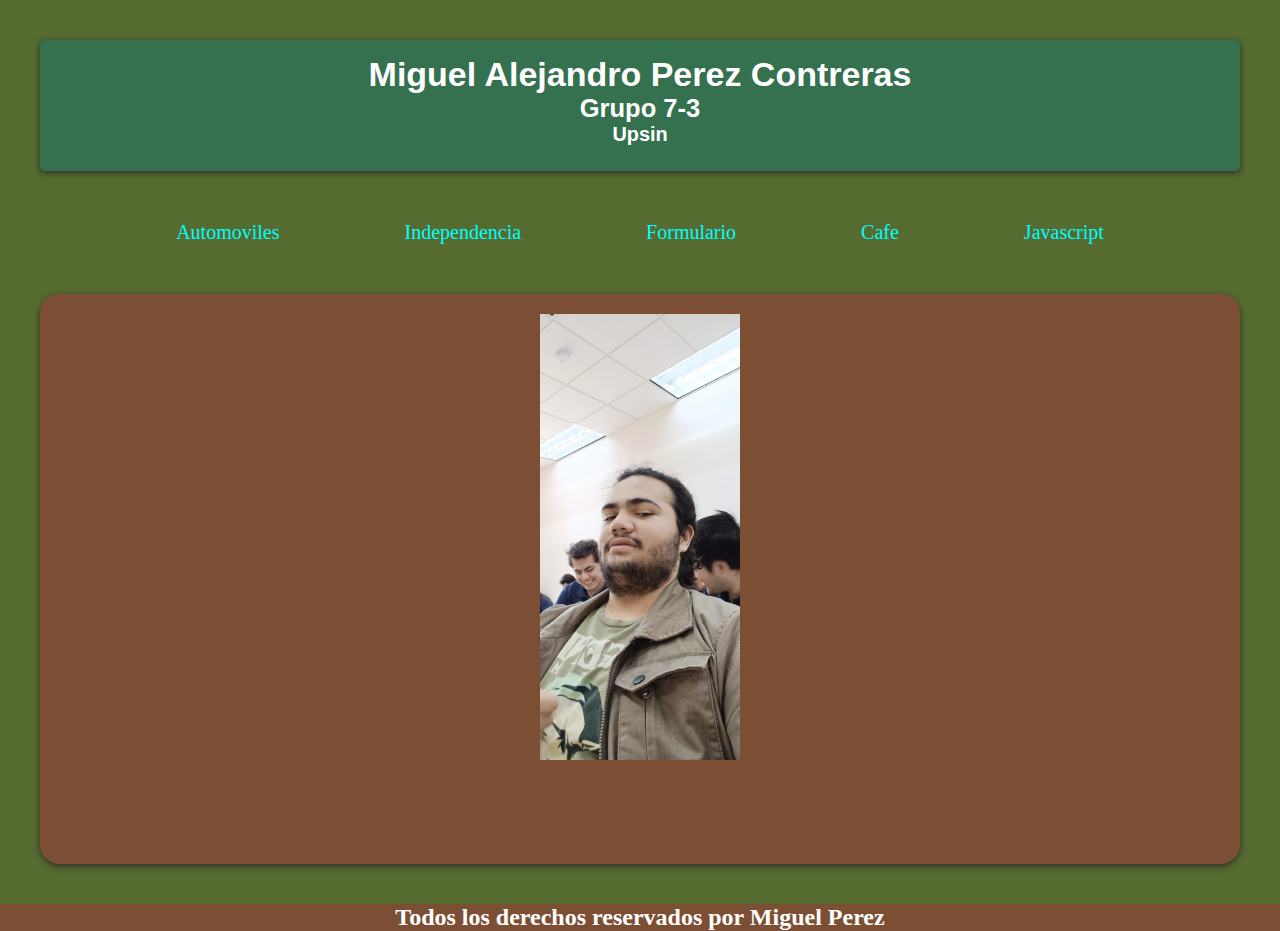
<file: index.html>
<!DOCTYPE html>
<html lang="en">
<head>
    <meta charset="UTF-8">
    <meta name="viewport" content="width=device-width, initial-scale=1.0">
    <title>Document</title>
    <link rel="stylesheet" href="./css/style.css">
</head>
<body>
    <center>

        <header id="encabezado">
            <h1>Miguel Alejandro Perez Contreras</h1>
            <h2>Grupo 7-3</h2>  
            <h3>Upsin</h3>
        </header>

        <nav>
            <ul>
                <li><a href="./html/automovil.html">Automoviles</a></li>
                <li><a href="./html/independencia.html">Independencia</a></li>
                <li><a href="./html/formulario.html">Formulario</a></li>
                <li><a href="./html/cafe.html">Cafe</a></li>
                <li><a href="./html/javascript.html">Javascript</a></li>
            </ul>
        </nav>

        <div id="contenedor">
            <section class="tarjetaAlt">
                <img src="./assets/fotomia.jpeg" alt="autor" width="200px">
            </section>
        </div>  

        <footer>
            <h2>Todos los derechos reservados por Miguel Perez</h2>
        </footer>
    </center>
</body>
</html>
</file>
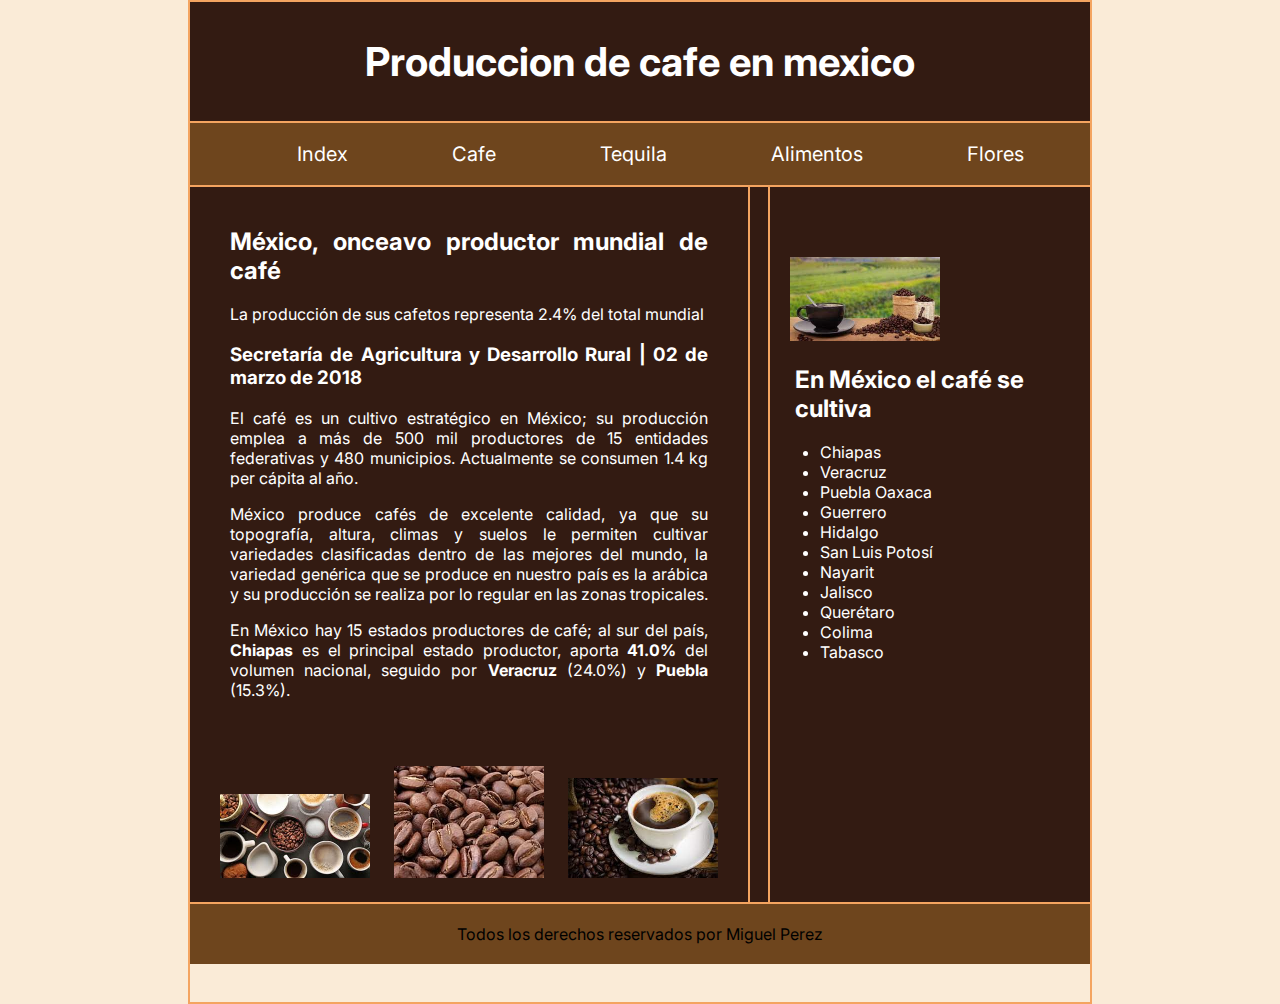
<file: html/cafe.html>
<!DOCTYPE html>
<html lang="en">
<head>
    <meta charset="UTF-8">
    <meta name="viewport" content="width=device-width, initial-scale=1.0">
    <title>Cafe</title>
    <link rel="stylesheet" href="../css/cafe.css">
    <link rel="preconnect" href="https://fonts.googleapis.com">
    <link rel="preconnect" href="https://fonts.gstatic.com" crossorigin>
    <link href="https://fonts.googleapis.com/css2?family=Inter:ital,opsz,wght@0,14..32,100..900;1,14..32,100..900&display=swap" rel="stylesheet">
</head>
<body>
    
    <header id="encabezado">
        <h1>Produccion de cafe en mexico</h1>
    </header>

    <nav id="menu">
        <ul>
            <li><a href="../index.html">Index</a></li>
            <li><a href="#Cafe">Cafe</a></li>
            <li><a href="#tequila">Tequila</a></li>
            <li><a href="#alimentos">Alimentos</a></li>
            <li><a href="#flores">Flores</a></li>
        </ul>
    </nav>

    <section id="contenedor">
        
        <a id="#cafe"></a>

        <div class="principal">

            <div class="texto">
                <h2>México, onceavo productor mundial de café</h2>
                <p>La producción de sus cafetos representa 2.4% del total mundial</p>
                <h3>Secretaría de Agricultura y Desarrollo Rural | 02 de marzo de 2018 </h3>
                <p>
                    El café es un cultivo estratégico en México; su producción emplea a más de 500
                    mil productores de 15 entidades federativas y 480 municipios. Actualmente se
                    consumen 1.4 kg per cápita al año. 
                </p>
                
                <p>
                    México produce cafés de excelente calidad, ya que su topografía, altura, climas y
                    suelos le permiten cultivar variedades clasificadas dentro de las mejores del
                    mundo, la variedad genérica que se produce en nuestro país es la arábica y su
                    producción se realiza por lo regular en las zonas tropicales.
                </p>
                
                <p>
                    En México hay 15 estados productores de café; al sur del país, <strong>Chiapas</strong> es el
                    principal estado productor, aporta <strong>41.0%</strong> del volumen nacional, seguido por
                    <strong>Veracruz</strong> (24.0%) y <strong>Puebla</strong> (15.3%).
                </p>
            </div>
            
            <div class="imagenes">
                <img src="../assets/imgCafe/cafe1.jpeg" alt="Cafe 1" class="img">
                <img src="../assets/imgCafe/cafe2.jpeg" alt="Cafe 2" class="img">
                <img src="../assets/imgCafe/cafe3.jpeg" alt="Cafe 3" class="img">
            </div>
        </div>
        
        <aside>
            
            <img src="../assets/imgCafe/cultivoCafe.jpeg" alt="Cultivo de cafe" class="img">
            
            <h2>En México el café se cultiva </h2>
            <ul>
                <li>Chiapas</li>
                <li>Veracruz</li>
                <li>Puebla Oaxaca</li> 
                <li>Guerrero</li>
                <li>Hidalgo</li>
                <li>San Luis Potosí</li> 
                <li>Nayarit</li> 
                <li>Jalisco</li>
                <li>Querétaro</li> 
                <li>Colima</li>
                <li>Tabasco</li>
            </ul>
        </aside>
    </section>
        
    <footer>Todos los derechos reservados por Miguel Perez</footer>

</body>
</html>
</file>
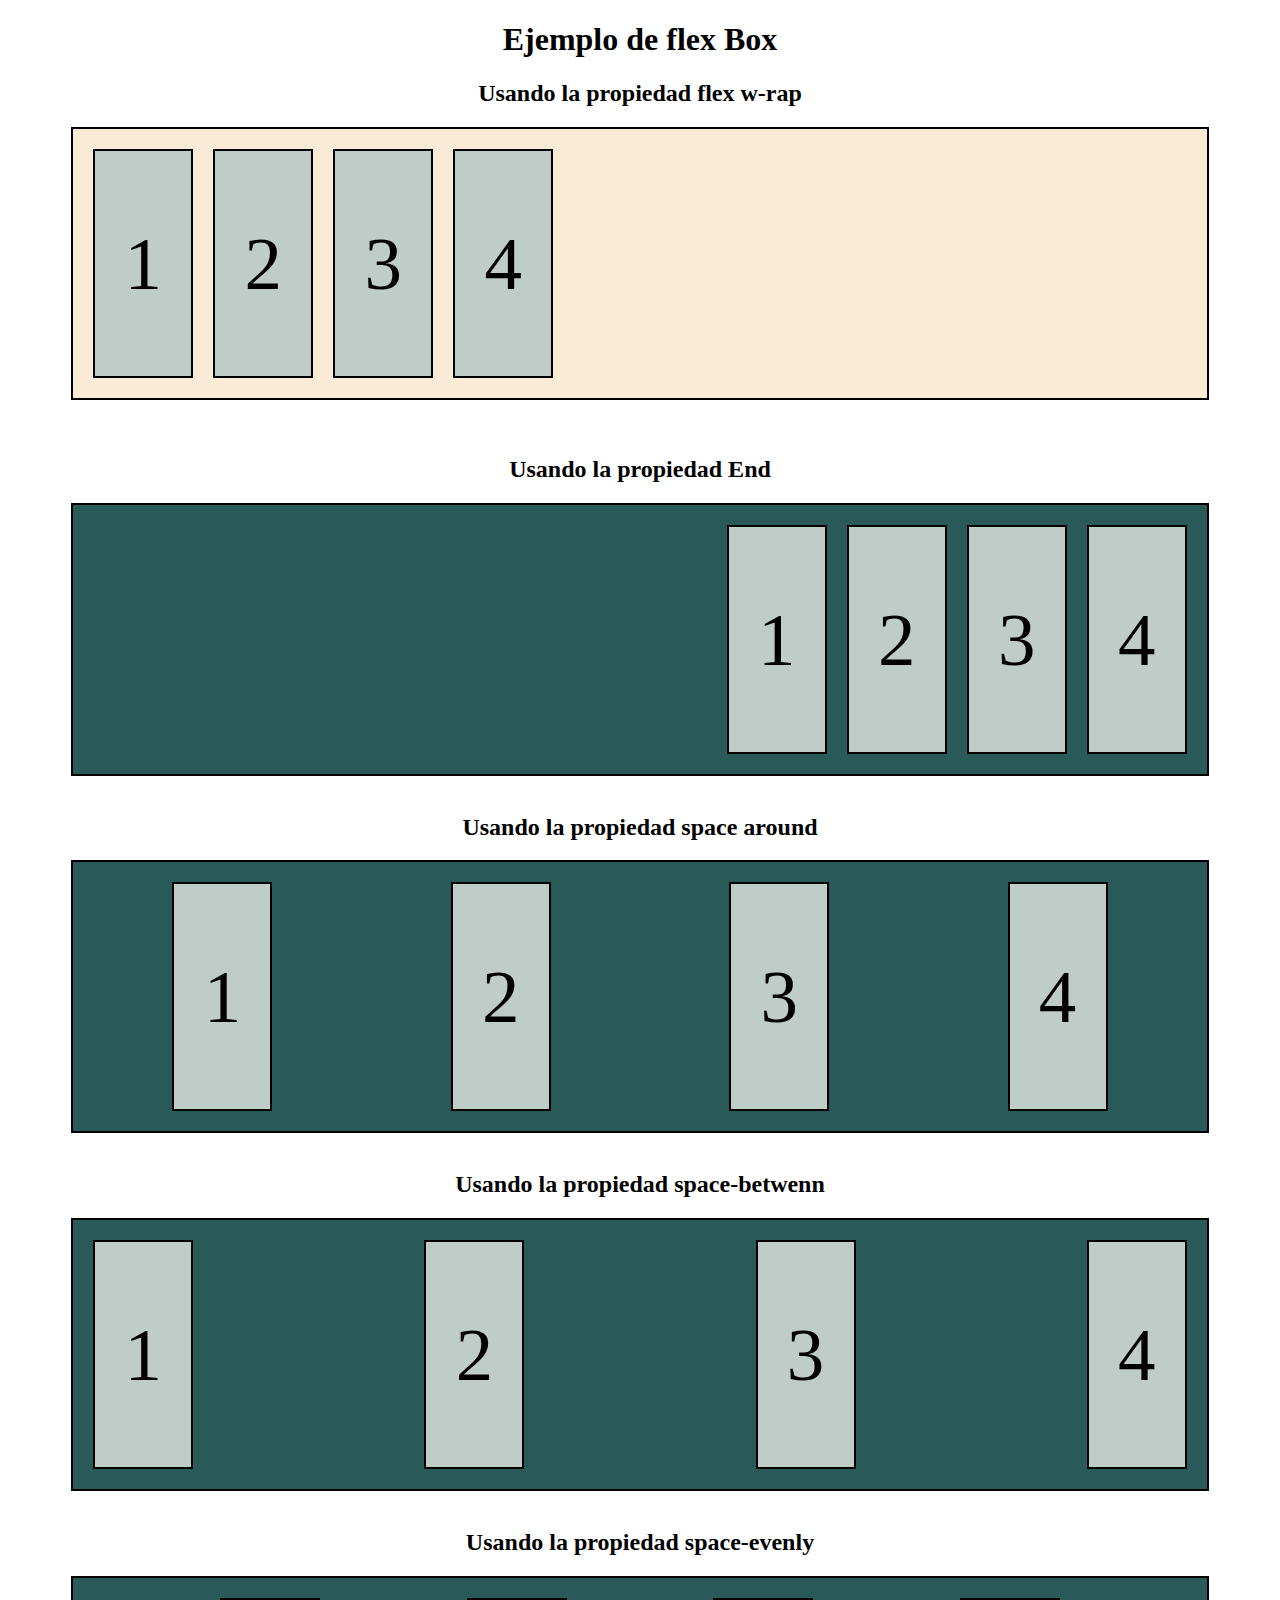
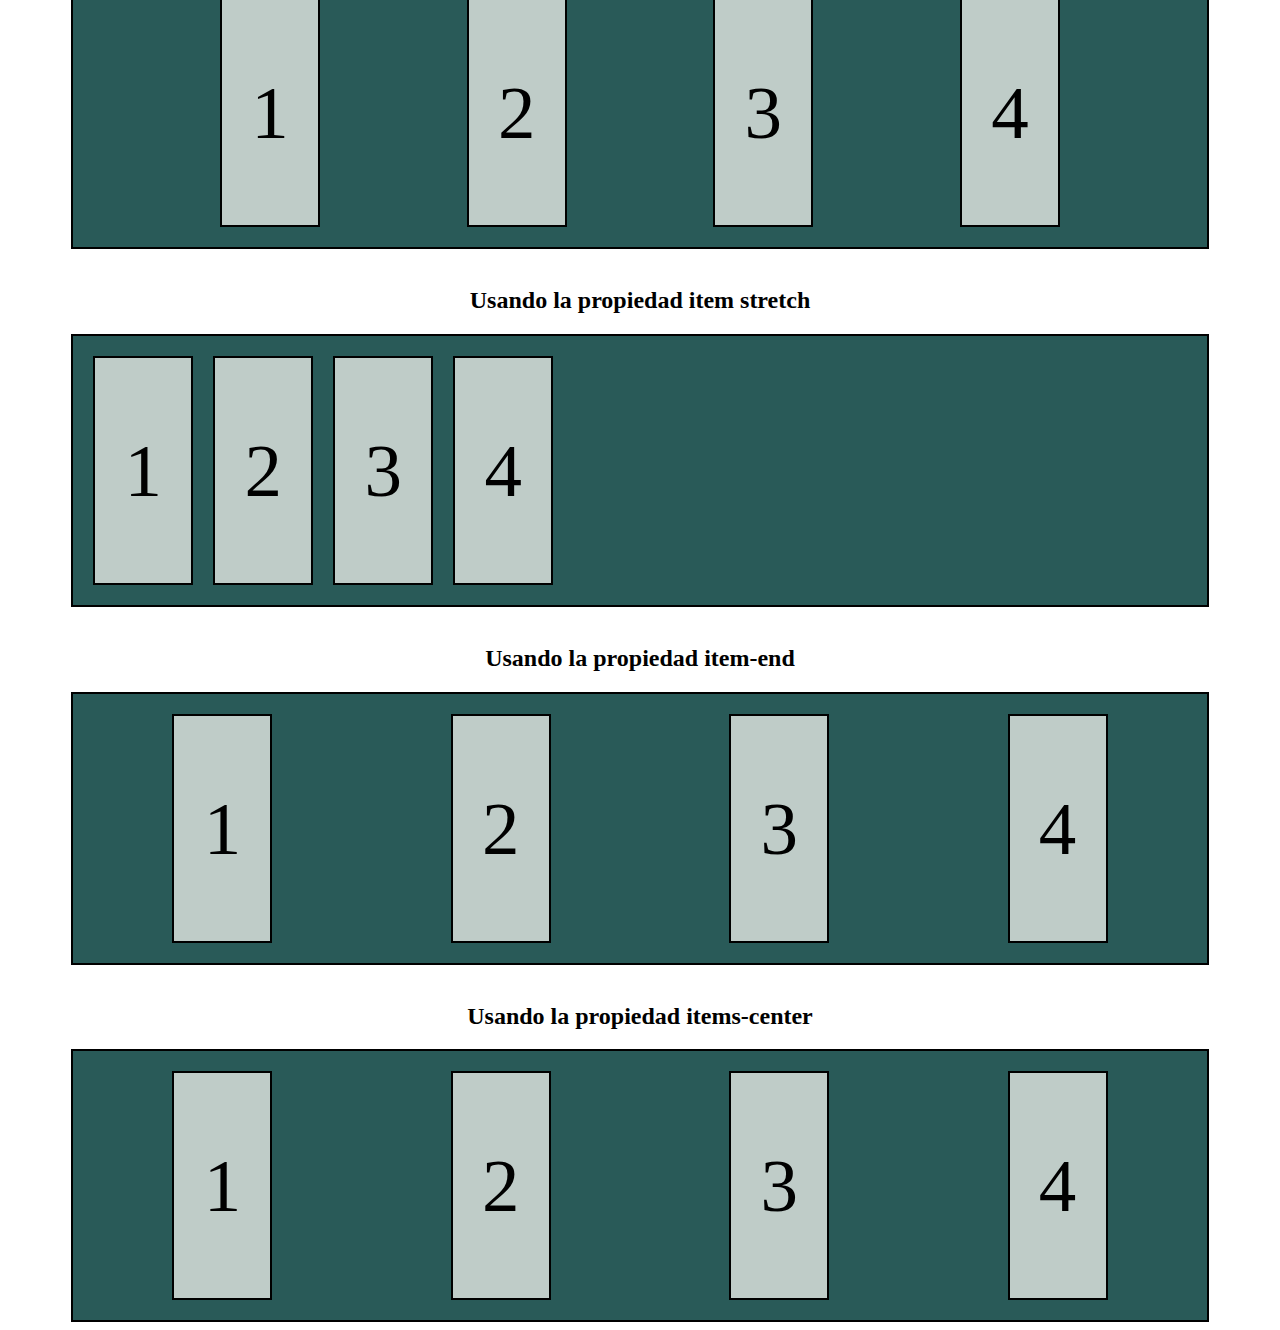
<file: html/flex.html>
<!DOCTYPE html>
<html lang="en">

<head>
    <meta charset="UTF-8">
    <meta name="viewport" content="width=device-width, initial-scale=1.0">
    <title>Document</title>
    <link rel="stylesheet" href="/css/flex.css"
</head>

<body>

    <center>
        <h1>Ejemplo de flex Box</h1>

        <h2>Usando la propiedad flex w-rap</h2>
        <section class="contenedor">
            <div class="item"><p>1</p></div>
            <div class="item"><p>2</p></div>
            <div class="item"><p>3</p></div>
            <div class="item"><p>4</p></div>
        </section>
        <br>

        <br>
        <h2>Usando la propiedad End</h2>
        <section class="contenedorEnd">
            <div class="item"><p>1</p></div>
            <div class="item"><p>2</p></div>
            <div class="item"><p>3</p></div>
            <div class="item"><p>4</p></div>
        </section>



        <br>


        <h2>Usando la propiedad space around</h2>
        <section class="contenedorSpaceA">
            <div class="item"><p>1</p></div>
            <div class="item"><p>2</p></div>
            <div class="item"><p>3</p></div>
            <div class="item"><p>4</p></div>
        </section>


    <br>

    <h2>Usando la propiedad space-betwenn</h2>
        <section class="contenedorSpaceBet">
            <div class="item"><p>1</p></div>
            <div class="item"><p>2</p></div>
            <div class="item"><p>3</p></div>
            <div class="item"><p>4</p></div>
        </section>

        <br>

        <h2>Usando la propiedad space-evenly</h2>
        <section class="contenedorSpaceEve">
            <div class="item"><p>1</p></div>
            <div class="item"><p>2</p></div>
            <div class="item"><p>3</p></div>
            <div class="item"><p>4</p></div>
        </section>

        <br>

        <h2>Usando la propiedad item stretch</h2>
        <section class="contenedorItemStretch">
            <div class="item"><p>1</p></div>
            <div class="item"><p>2</p></div>
            <div class="item"><p>3</p></div>
            <div class="item"><p>4</p></div>
        </section>


        <br>

        <h2>Usando la propiedad item-end </h2>
        <section class="contenedorItemEnd">
            <div class="item"><p>1</p></div>
            <div class="item"><p>2</p></div>
            <div class="item"><p>3</p></div>
            <div class="item"><p>4</p></div>
        </section>

        <br>

        <h2>Usando la propiedad items-center</h2>
        <section class="contenedorItemCenter">
            <div class="item"><p>1</p></div>
            <div class="item"><p>2</p></div>
            <div class="item"><p>3</p></div>
            <div class="item"><p>4</p></div>
        </section>

    </center>

</body>

</html>
</file>
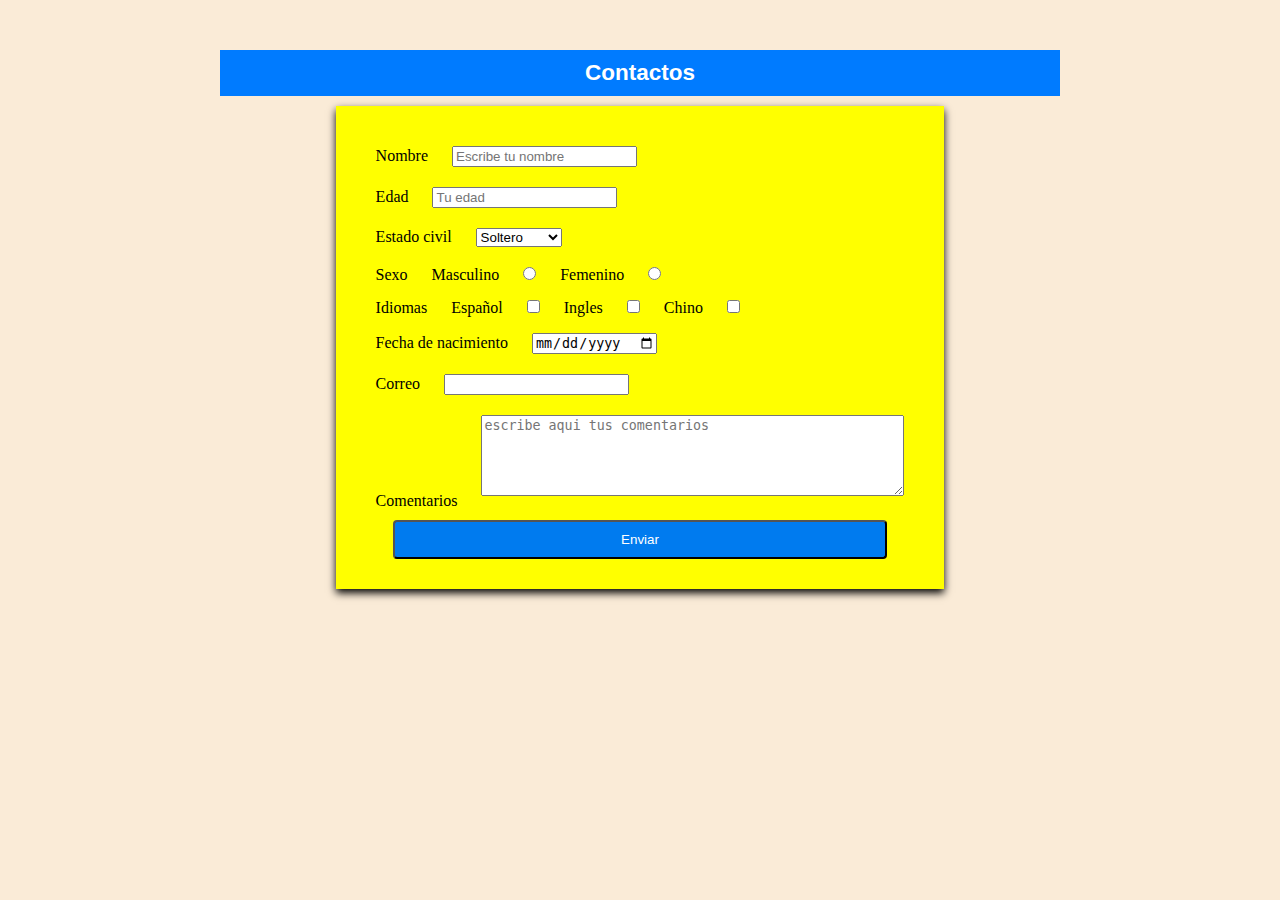
<file: html/formulario.html>
<!DOCTYPE html>
<html lang="en">
<head>
    <meta charset="UTF-8">
    <meta name="viewport" content="width=device-width, initial-scale=1.0">
    <title>Contactos</title>
    <link rel="stylesheet" href="../css/formulario.css">
</head>
<body>
    
    <header class="encabezado">
        <h2>Contactos</h2>
    </header>

    <section class="card">

        <form action="https://formsubmit.co/c8415cfd20b5f7eaf84ef7a3ecfeaabc" method="post">

            <label for="nombre">Nombre</label>
            <input type="text" name="nombre" id="nombre" placeholder="Escribe tu nombre" required>
            <br>

            <label for="edad">Edad</label>
            <input type="number" name="edad" id="edad" maxlength="3" placeholder="Tu edad" required>
            <br>

            <label for="estadoCivil">Estado civil</label>
            <select name="estadoCivil" id="estadoCivil">
                <option value="soltero">Soltero</option>
                <option value="casado">Casado</option>
                <option value="divorciado">Divorciado</option>
                <option value="unionLibre">Union libre</option>
                <option value="viudo">Viudo</option>
            </select>
            <br>

            <label for="sexo">Sexo</label>
            <label for="masculino">Masculino</label>
            <input type="radio" name="sexo" id="masculino">
            <label for="femenino">Femenino</label>
            <input type="radio" name="sexo" id="femenino">
            <br>

            <label for="idiomas">Idiomas</label>
            <label for="es">Español</label>
            <input type="checkbox" name="es" id="es">
            <label for="en">Ingles</label>
            <input type="checkbox" name="en" id="en">
            <label for="ch">Chino</label>
            <input type="checkbox" name="ch" id="ch">
            <br>

            <label for="fehcaNac">Fecha de nacimiento</label>
            <input type="date" name="fehcaNac" id="fehcaNac">
            <br>

            <label for="email">Correo</label>
            <input type="email" name="email" id="email">
            <br>

            <label for="comentarios">Comentarios</label>
            <textarea name="comentarios" id="comentarios" cols="50" rows="5" placeholder="escribe aqui tus comentarios"></textarea>
            <br>

            <button type="submit">Enviar</button>
        </form>

    </section>

</body>
</html>
</file>
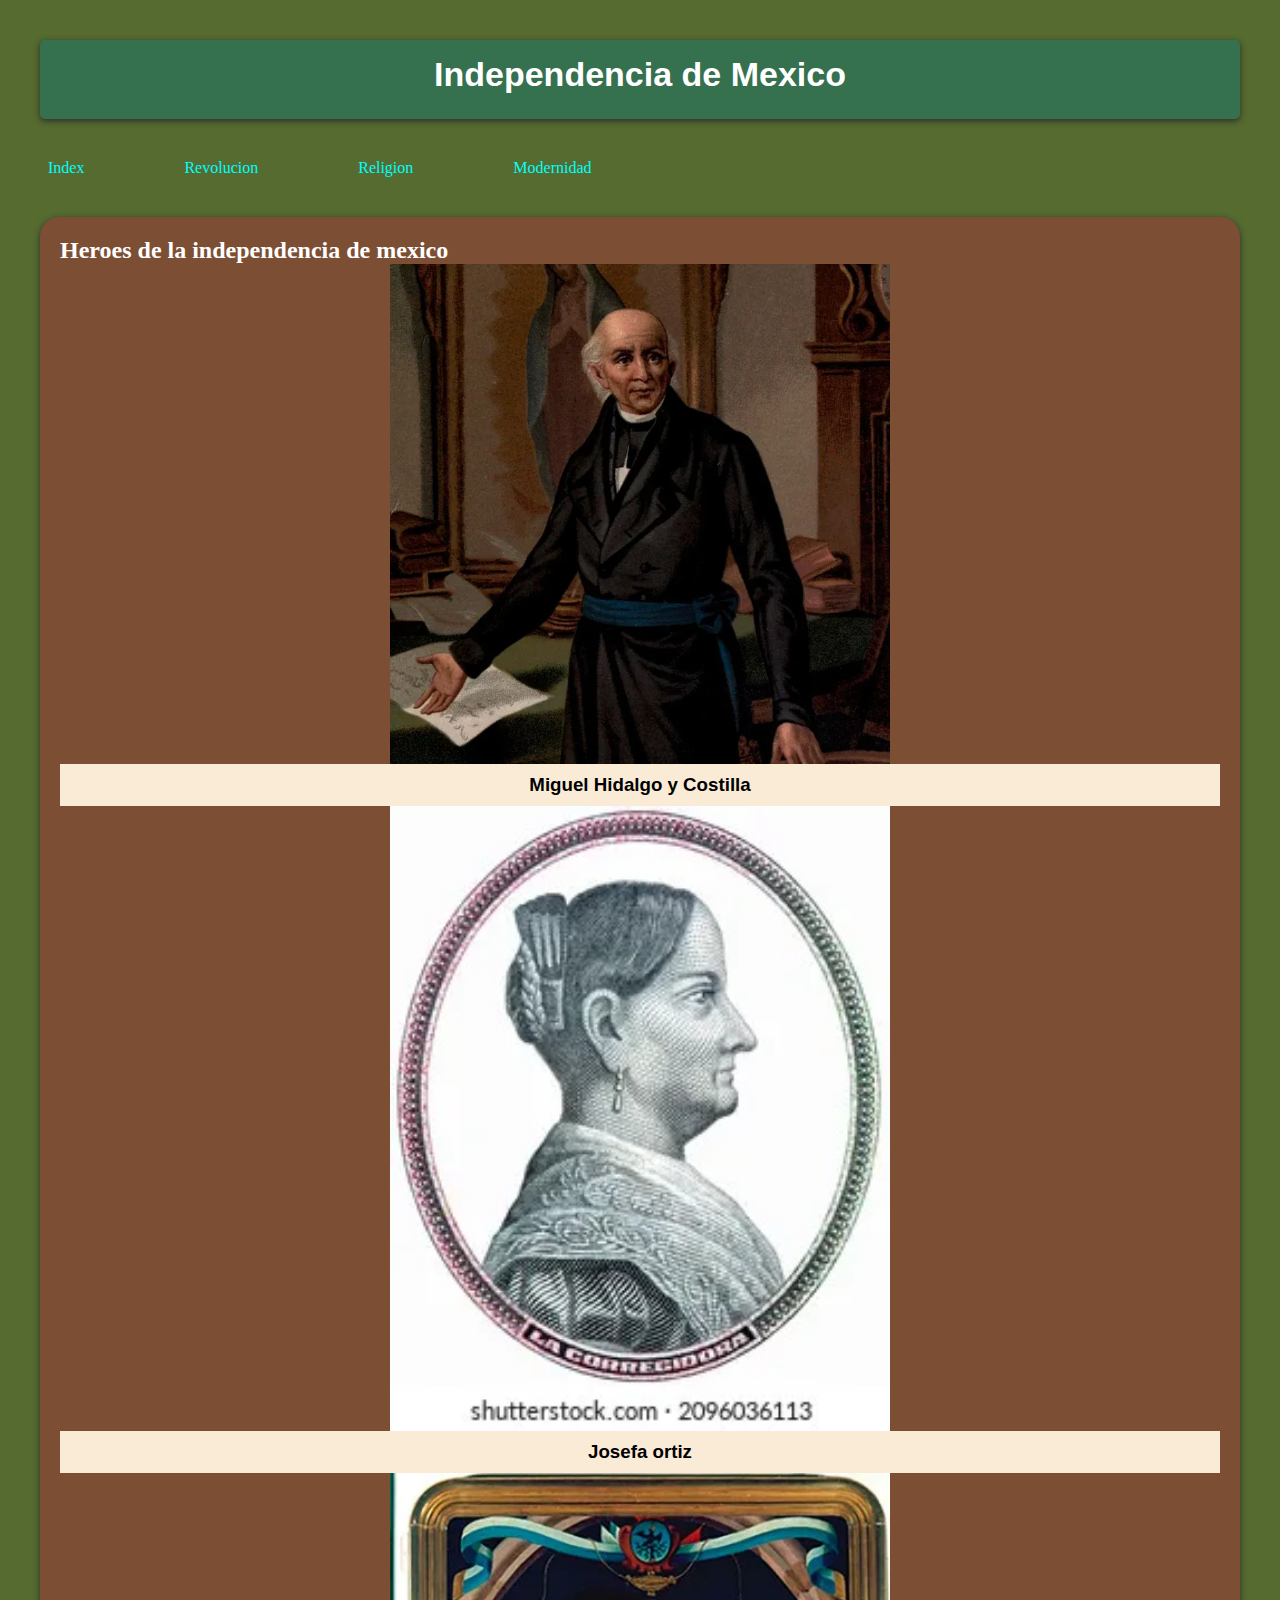
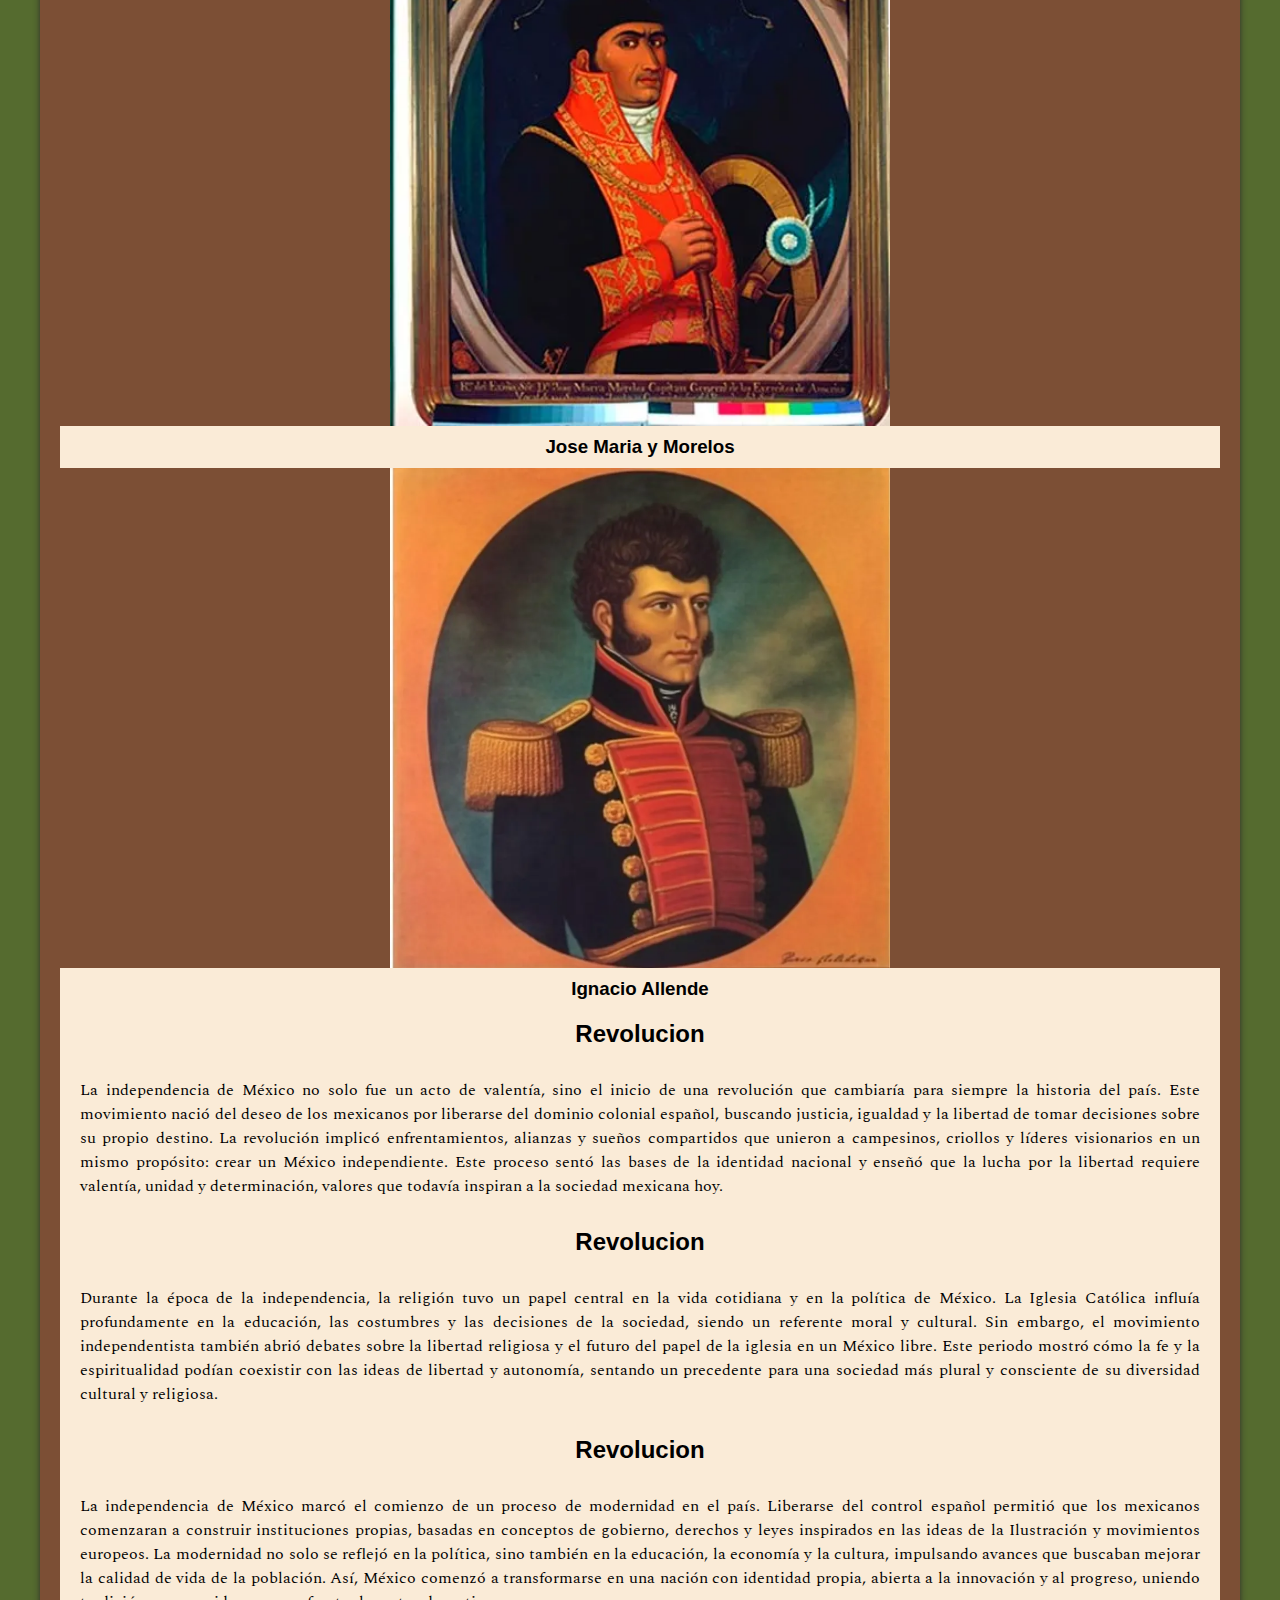
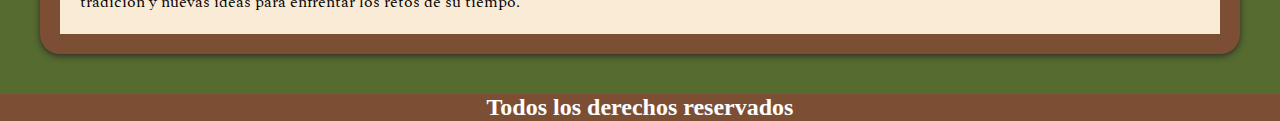
<file: html/independencia.html>
<!DOCTYPE html>
<html lang="en">
<head>
    <meta charset="UTF-8">
    <meta name="viewport" content="width=device-width, initial-scale=1.0">
    <title>Independencia de mexico</title>
    <meta name="description" content="Independencia de mexico Hidalgo, Morelos, Allende, Josefa Ortiz">
    <meta name="author" content="Miguel Perez">
    <meta name="keywords" content="Mexico, Independencia, Morelos, Allende, Hidalgo, Josefa Ortiz">
    <link rel="preconnect" href="https://fonts.googleapis.com">
    <link rel="preconnect" href="https://fonts.gstatic.com" crossorigin>
    <link href="https://fonts.googleapis.com/css2?family=Creepster&display=swap" rel="stylesheet">
    <link rel="stylesheet" href="../css/style.css" />
    <link rel="preconnect" href="https://fonts.googleapis.com">
  <link rel="preconnect" href="https://fonts.gstatic.com" crossorigin>
  <link href="https://fonts.googleapis.com/css2?family=Spectral:ital,wght@0,200;0,300;0,400;0,500;0,600;0,700;0,800;1,200;1,300;1,400;1,500;1,600;1,700;1,800&display=swap" rel="stylesheet">
</head>
<body>
    <header id="encabezado">
        <h1>Independencia de Mexico</h1>
    </header>

    <nav>
        <li><a href="../index.html">Index</a></li>
        <li><a href="#revolucion">Revolucion</a></li>
        <li><a href="#religion">Religion</a></li>
        <li><a href="#modernidad">Modernidad</a></li>
    </nav>

    <main id="contenedor">

        <section>
                <header><h2 class="subtitulo">Heroes de la independencia de mexico</h2></header>
            
            <div class="tarjetaAlt">
                <img src="../assets/imgIndependencia/miguelhidalgo.webp" alt="Miguel Hidalgo" class="img">
                <h3 class="modelo">Miguel Hidalgo y Costilla</h3>
            </div>
            
            <div class="tarjetaAlt">
                <img src="../assets/imgIndependencia/josefaOrtiz.webp" alt="Josefa Ortiz" class="img">
                <h3 class="modelo">Josefa ortiz</p>
            </div>
            
            <div class="tarjetaAlt">
                <img src="../assets/imgIndependencia/morelos.webp" alt="Morelos" class="img">
                <h3 class="modelo">Jose Maria y Morelos</p>
            </div>
            
            <div class="tarjetaAlt">
                <img src="../assets/imgIndependencia/Ignacio-Allende.webp" alt="Ignacio Allende" class="img">
                <h3 class="modelo">Ignacio Allende</p>
            </div>
        </section>

        <section class="tarjetaAlt">
            <a id="revolucion"></a>
            <h2 class="modelo">Revolucion</h2>
            <p class="descripcion">La independencia de México no solo fue un acto de valentía, sino el inicio de una revolución que cambiaría para siempre la historia del país. Este movimiento nació del deseo de los mexicanos por liberarse del dominio colonial español, buscando justicia, igualdad y la libertad de tomar decisiones sobre su propio destino. La revolución implicó enfrentamientos, alianzas y sueños compartidos que unieron a campesinos, criollos y líderes visionarios en un mismo propósito: crear un México independiente. Este proceso sentó las bases de la identidad nacional y enseñó que la lucha por la libertad requiere valentía, unidad y determinación, valores que todavía inspiran a la sociedad mexicana hoy.</p>
        </section>

        <section class="tarjetaAlt">
            <a id="religion"></a>
            <h2 class="modelo">Revolucion</h2>
            <p class="descripcion">Durante la época de la independencia, la religión tuvo un papel central en la vida cotidiana y en la política de México. La Iglesia Católica influía profundamente en la educación, las costumbres y las decisiones de la sociedad, siendo un referente moral y cultural. Sin embargo, el movimiento independentista también abrió debates sobre la libertad religiosa y el futuro del papel de la iglesia en un México libre. Este periodo mostró cómo la fe y la espiritualidad podían coexistir con las ideas de libertad y autonomía, sentando un precedente para una sociedad más plural y consciente de su diversidad cultural y religiosa.</p>
        </section>

        <section class="tarjetaAlt">
            <a id="modernidad"></a>
            <h2 class="modelo">Revolucion</h2>
            <p class="descripcion">La independencia de México marcó el comienzo de un proceso de modernidad en el país. Liberarse del control español permitió que los mexicanos comenzaran a construir instituciones propias, basadas en conceptos de gobierno, derechos y leyes inspirados en las ideas de la Ilustración y movimientos europeos. La modernidad no solo se reflejó en la política, sino también en la educación, la economía y la cultura, impulsando avances que buscaban mejorar la calidad de vida de la población. Así, México comenzó a transformarse en una nación con identidad propia, abierta a la innovación y al progreso, uniendo tradición y nuevas ideas para enfrentar los retos de su tiempo.</p>
        </section>
    </main>
        
        <footer>
            <h2>Todos los derechos reservados</h2>
        </footer>

</body>
</html>
</file>
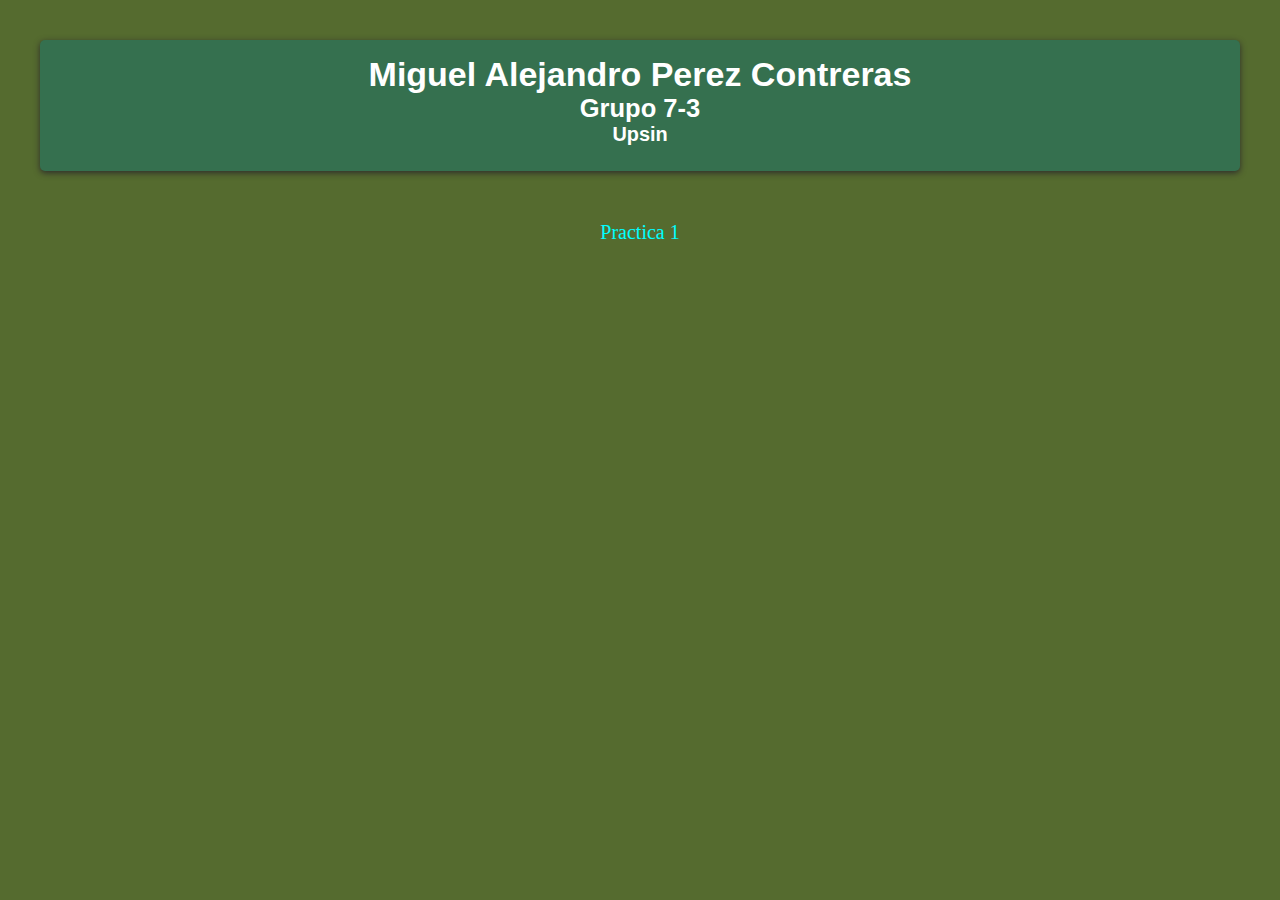
<file: html/javascript.html>
<!DOCTYPE html>
<html lang="en">
<head>
    <meta charset="UTF-8">
    <meta name="viewport" content="width=device-width, initial-scale=1.0">
    <title>Document</title>
    <link rel="stylesheet" href="../css/style.css">
</head>
<body>
    <center>

        <header id="encabezado">
            <h1>Miguel Alejandro Perez Contreras</h1>
            <h2>Grupo 7-3</h2>  
            <h3>Upsin</h3>
        </header>

        <nav>
            <ul>
                <li><a href="./practica01.html">Practica 1</a></li>
            </ul>
        </nav>
</body>
</html>
</file>
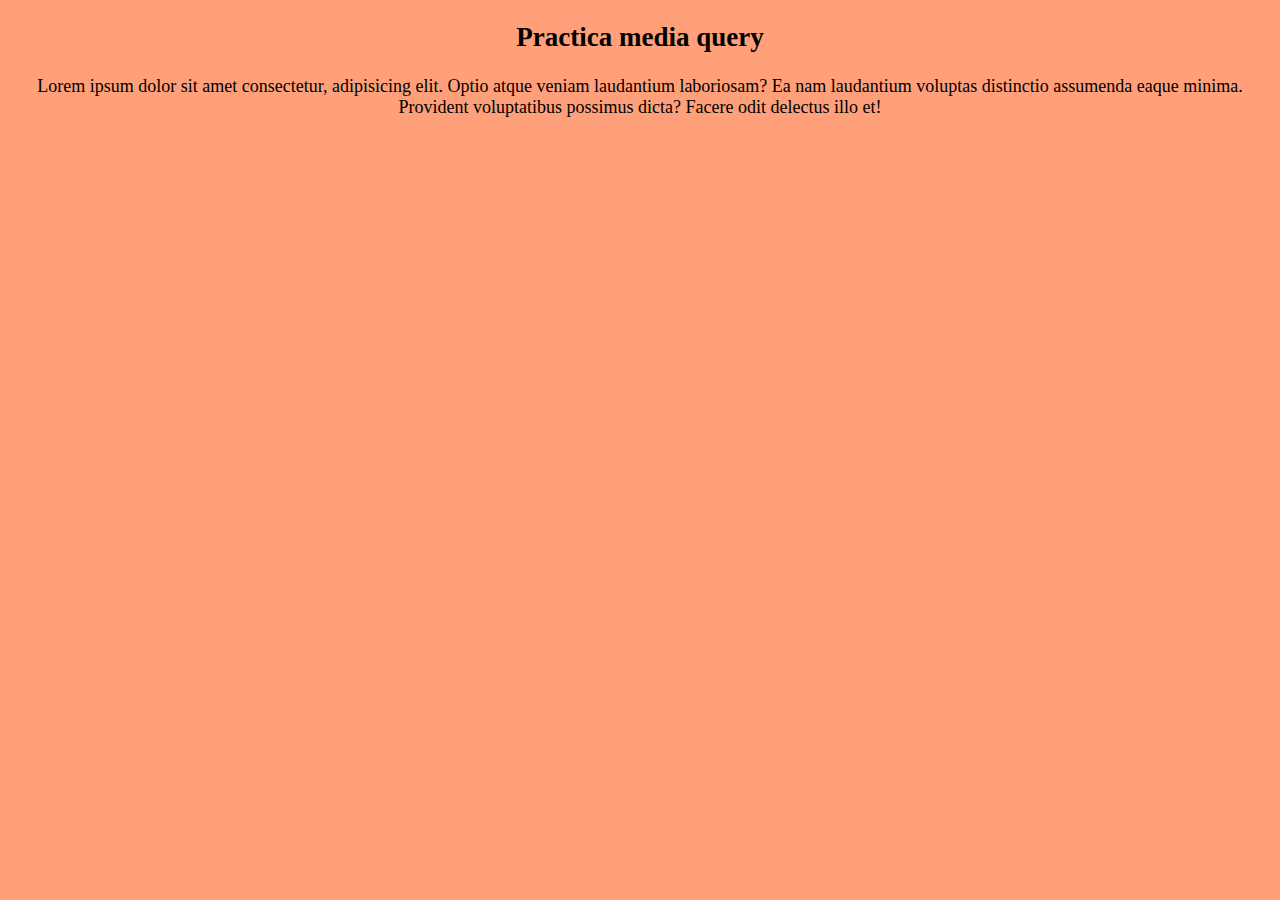
<file: html/media.html>
<!DOCTYPE html>
<html lang="en">
<head>
    <meta charset="UTF-8">
    <meta name="viewport" content="width=device-width, initial-scale=1.0">
    <link rel="stylesheet" href="../css/sizes.css">
    <title>Practica media query</title>
</head>
<body>

    <center>
        <header>
            <h2>Practica media query</h2>
        </header>

        <section>
            <p>Lorem ipsum dolor sit amet consectetur, adipisicing elit. Optio atque veniam laudantium laboriosam? Ea nam laudantium voluptas distinctio assumenda eaque minima. Provident voluptatibus possimus dicta? Facere odit delectus illo et!</p>
        </section>
    </center>
    
</body>
</html>
</file>
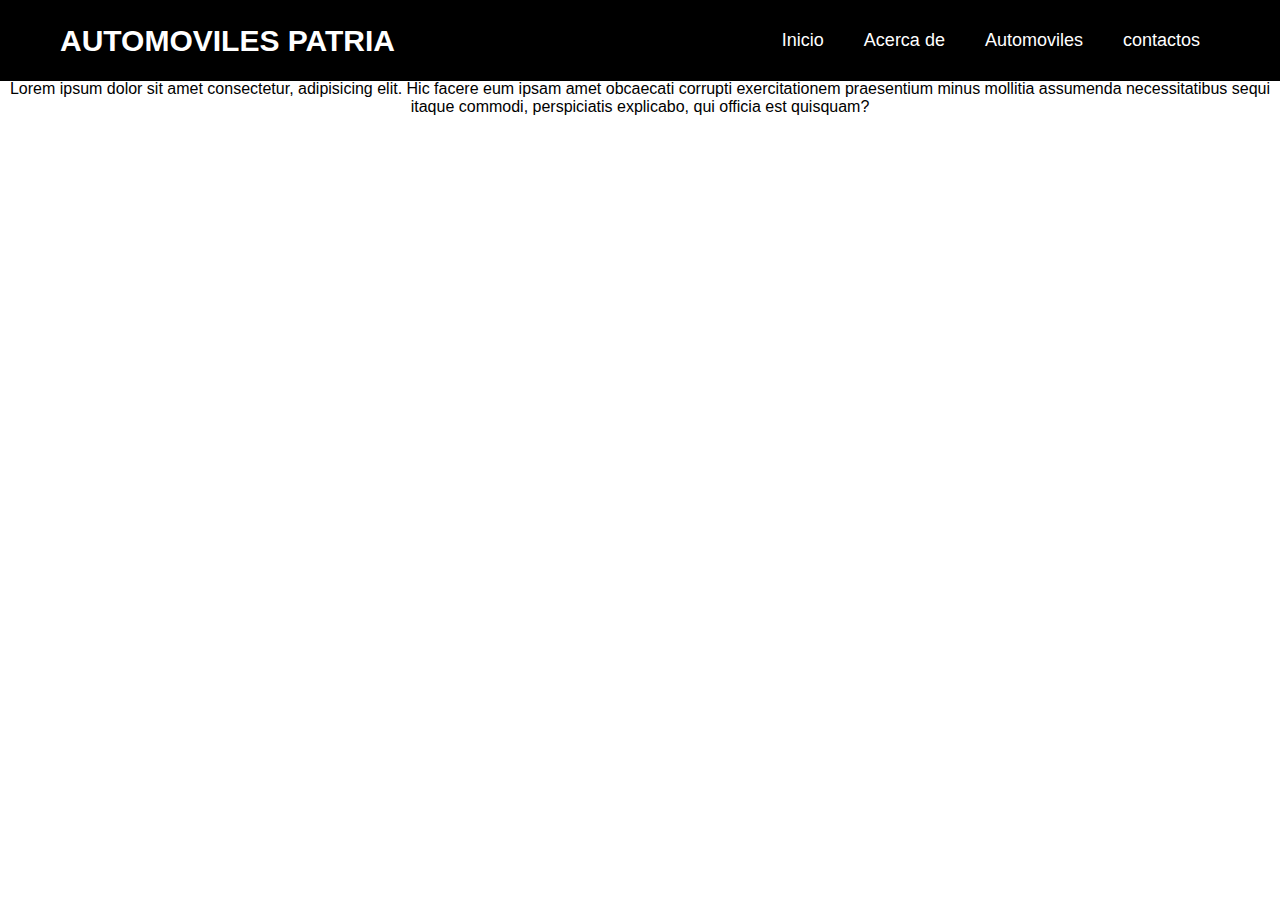
<file: html/menu.html>
<!DOCTYPE html>
<html lang="en">
  <head>
    <meta charset="UTF-8" />
    <meta name="viewport" content="width=device-width, initial-scale=1.0" />
    <title>Document</title>
    <link rel="stylesheet" href="/css/menu.css" />
  </head>
  <body>
    <header class="fondo">
      <div class="menu container">
        <a href="#" class="logo">Automoviles Patria</a>
        
        <input type="checkbox" name="menu" id="menu" />
        <label for="menu">
          <img src="/assets/menu.png" class="menu-icon" alt="" />
        </label>
        
        <nav class="navbar">
          <ul>
            <li><a href="#">Inicio</a></li>
            <li><a href="#">Acerca de</a></li>
            <li><a href="#">Automoviles</a></li>
            <li><a href="#">contactos</a></li>
          </ul>
        </nav>
      </div>
    </header>
    <section>
      <p>
        Lorem ipsum dolor sit amet consectetur, adipisicing elit. Hic facere eum
        ipsam amet obcaecati corrupti exercitationem praesentium minus mollitia
        assumenda necessitatibus sequi itaque commodi, perspiciatis explicabo,
        qui officia est quisquam?
      </p>
    </section>
  </body>
</html>
</file>
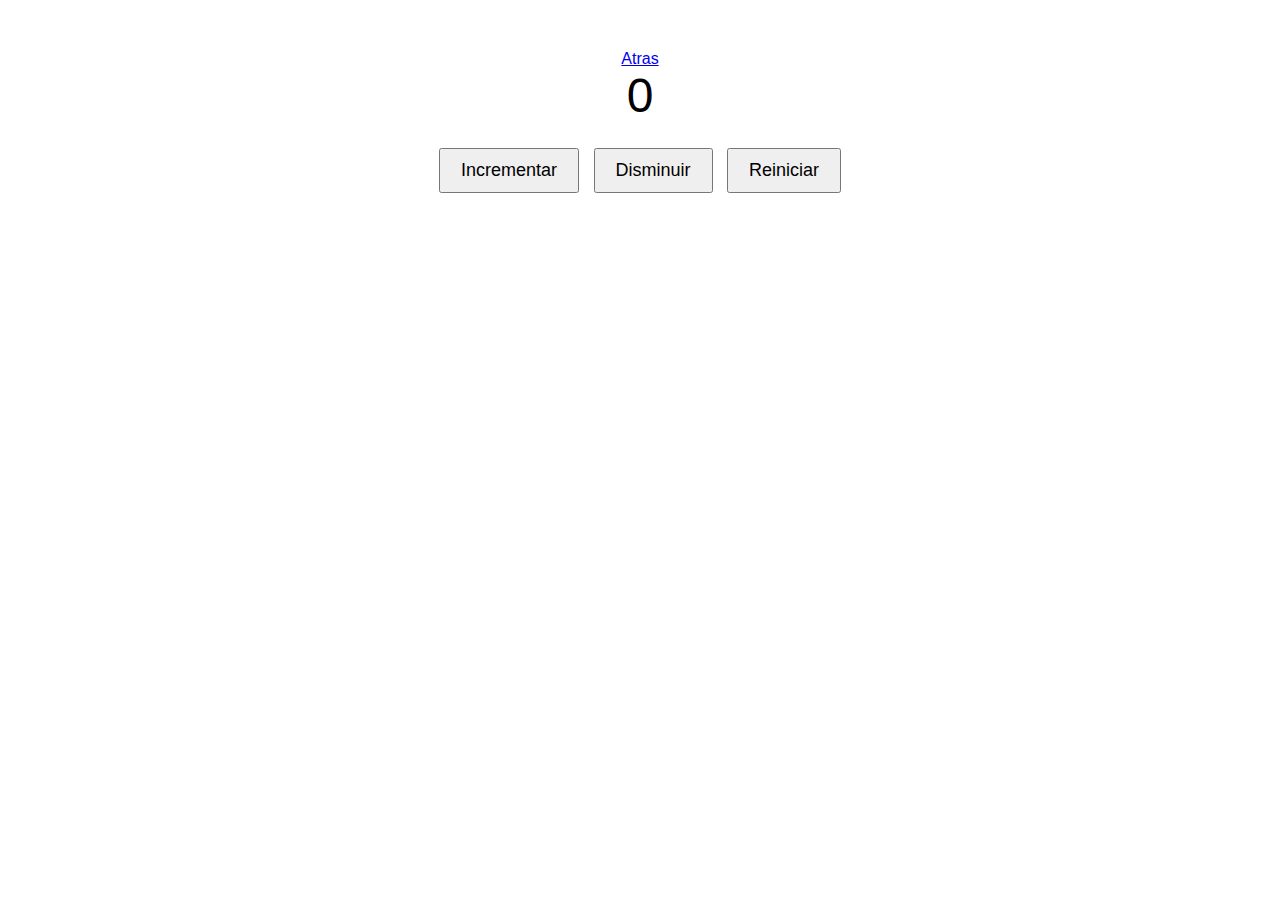
<file: html/practica01.html>
<!DOCTYPE html>
<html lang="en">
<head>
    <meta charset="UTF-8">
    <meta name="viewport" content="width=device-width, initial-scale=1.0">
    <title>Contador simple</title>
    <style>
        body{ font-family: Arial, Helvetica, sans-serif; text-align: center; margin-top: 50px; }
        .contador{ font-size: 48px; margin-bottom: 20px;}
        button{margin: 5px; padding: 10px 20px; font-size: 18px;}
    </style>
</head>
<body>
    <a href="./javascript.html">Atras</a>

    <div class="contador" id="valor">0</div>
    <button id="incrementar">Incrementar</button>
    <button id="disminuir">Disminuir</button>
    <button id="reiniciar">Reiniciar</button>
    
    <script src="../javascript/practica01.js"></script>
</body>
</html>
</file>
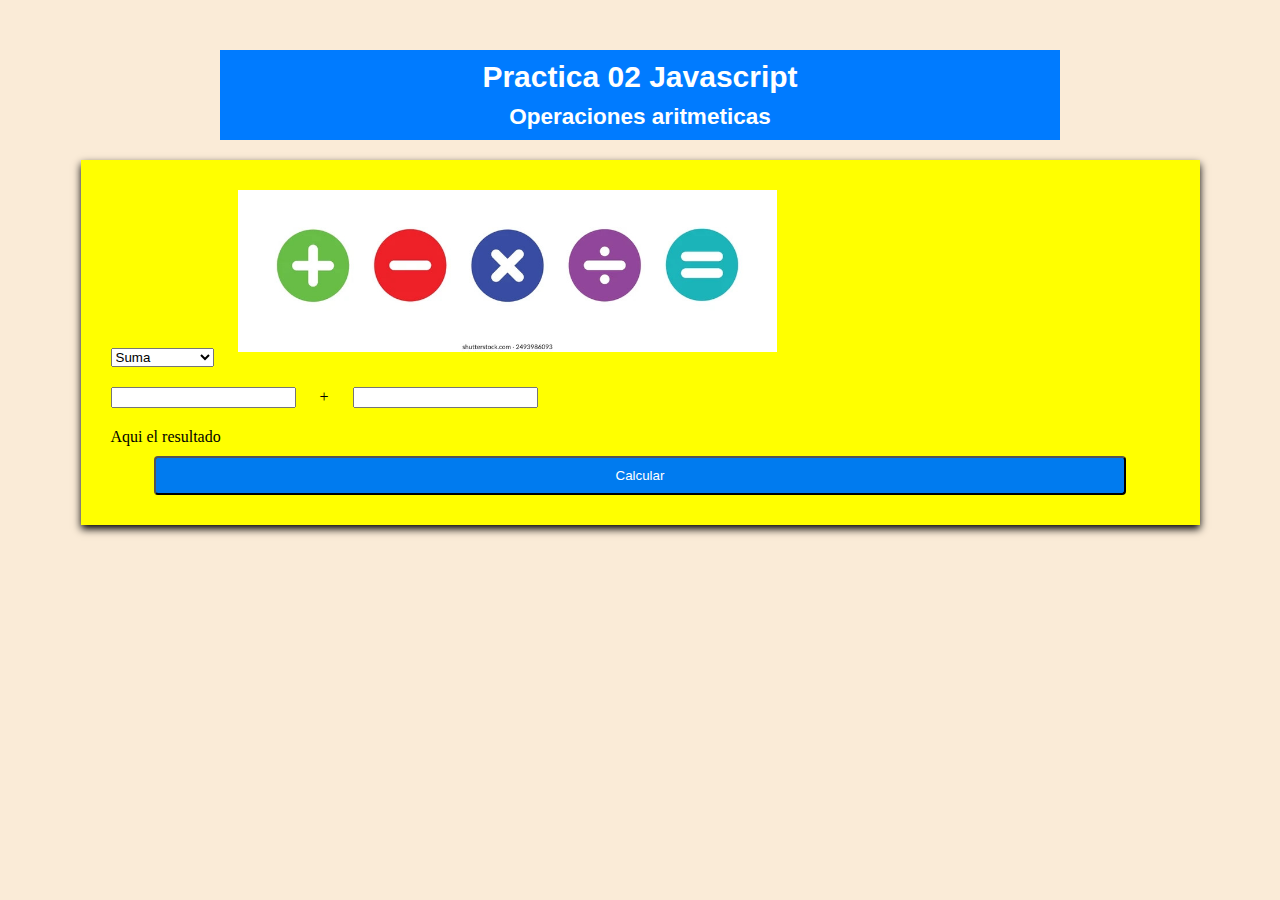
<file: html/practica02.html>
<!DOCTYPE html>
<html lang="en">
<head>
    <meta charset="UTF-8">
    <meta name="viewport" content="width=device-width, initial-scale=1.0">
    <title>Practica 2 javascript</title>
    <link rel="stylesheet" href="../css/formulario.css">
</head>
<body>
    <header class="encabezado">
        <h1>Practica 02 Javascript</h1>
        <h2>Operaciones aritmeticas</h2>
    </header>

    <section>

        <div class="card">

            <select name="" id="operaciones">
                <option value="1">Suma</option>
                <option value="2">Resta</option>
                <option value="3">Multiplicacion</option>
                <option value="4">Division</option>
            </select>

            <img src="../assets/iconos operaciones.jpeg" width="50%">
            <br>
            <input type="number" id="txtNum1">
            <label id="lblOp">+</label>
            <input type="number" id="txtNum2">

            <p id="resultado">
                Aqui el resultado
            </p>

            <button id="btnCalcular">Calcular</button>

        </div>

    </section>

    <script src="../javascript/practica02.js"></script>
</body>
</html>
</file>
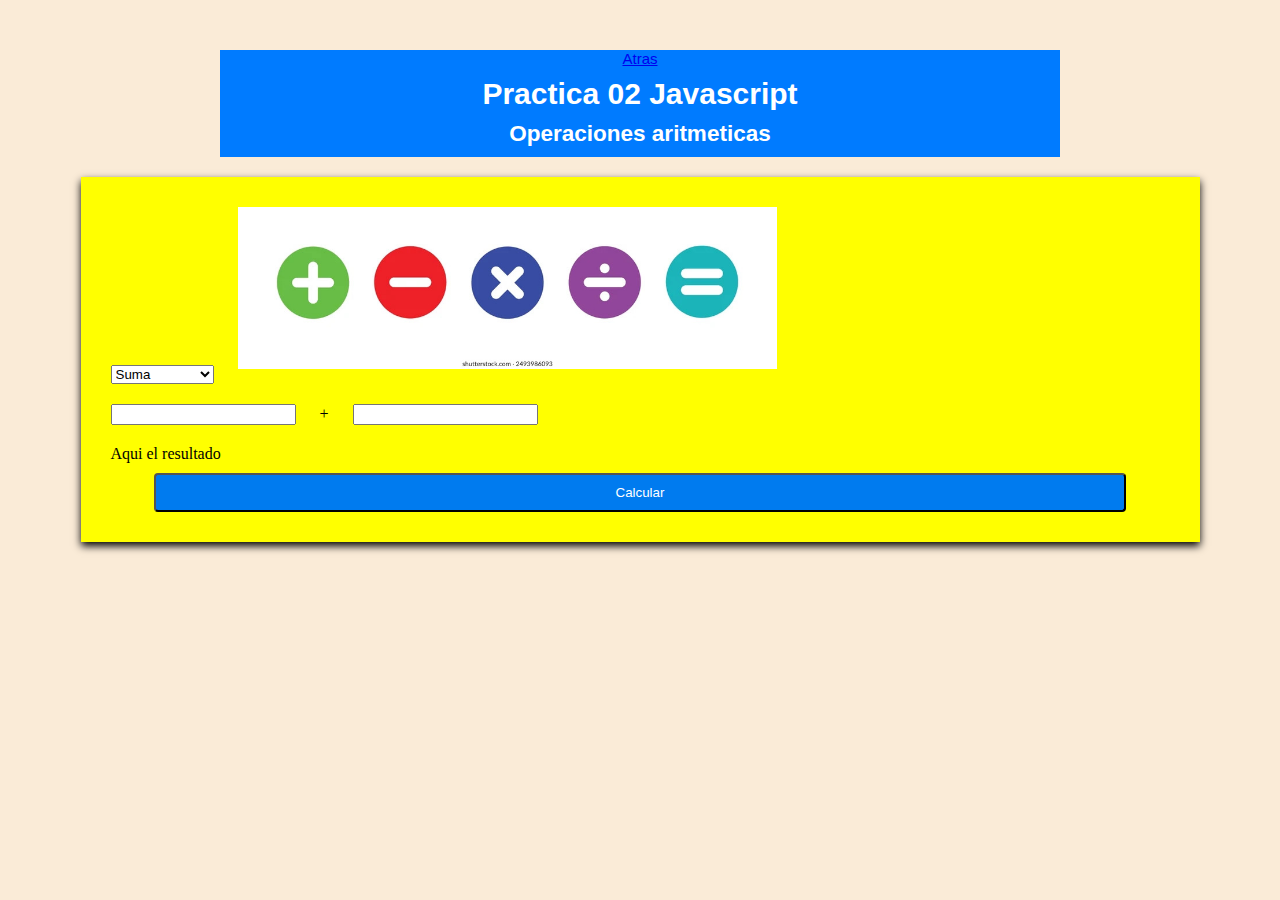
<file: html/practica03.html>
<!DOCTYPE html>
<html lang="en">
<head>
    <meta charset="UTF-8">
    <meta name="viewport" content="width=device-width, initial-scale=1.0">
    <title>Practica 2 javascript</title>
    <link rel="stylesheet" href="../css/formulario.css">
</head>
<body>
    <header class="encabezado">
        <a href="./javascript.html">Atras</a>
        <h1>Practica 02 Javascript</h1>
        <h2>Operaciones aritmeticas</h2>
    </header>

    <section>

        <div class="card">

            <select name="" id="operaciones">
                <option value="1">Suma</option>
                <option value="2">Resta</option>
                <option value="3">Multiplicacion</option>
                <option value="4">Division</option>
            </select>

            <img src="../assets/iconos operaciones.jpeg" width="50%">
            <br>
            <input type="number" id="txtNum1">
            <label id="lblOp">+</label>
            <input type="number" id="txtNum2">

            <p id="resultado">
                Aqui el resultado
            </p>

            <button id="btnCalcular">Calcular</button>

        </div>

    </section>

    <script src="../javascript/practica03.js"></script>
</body>
</html>
</file>
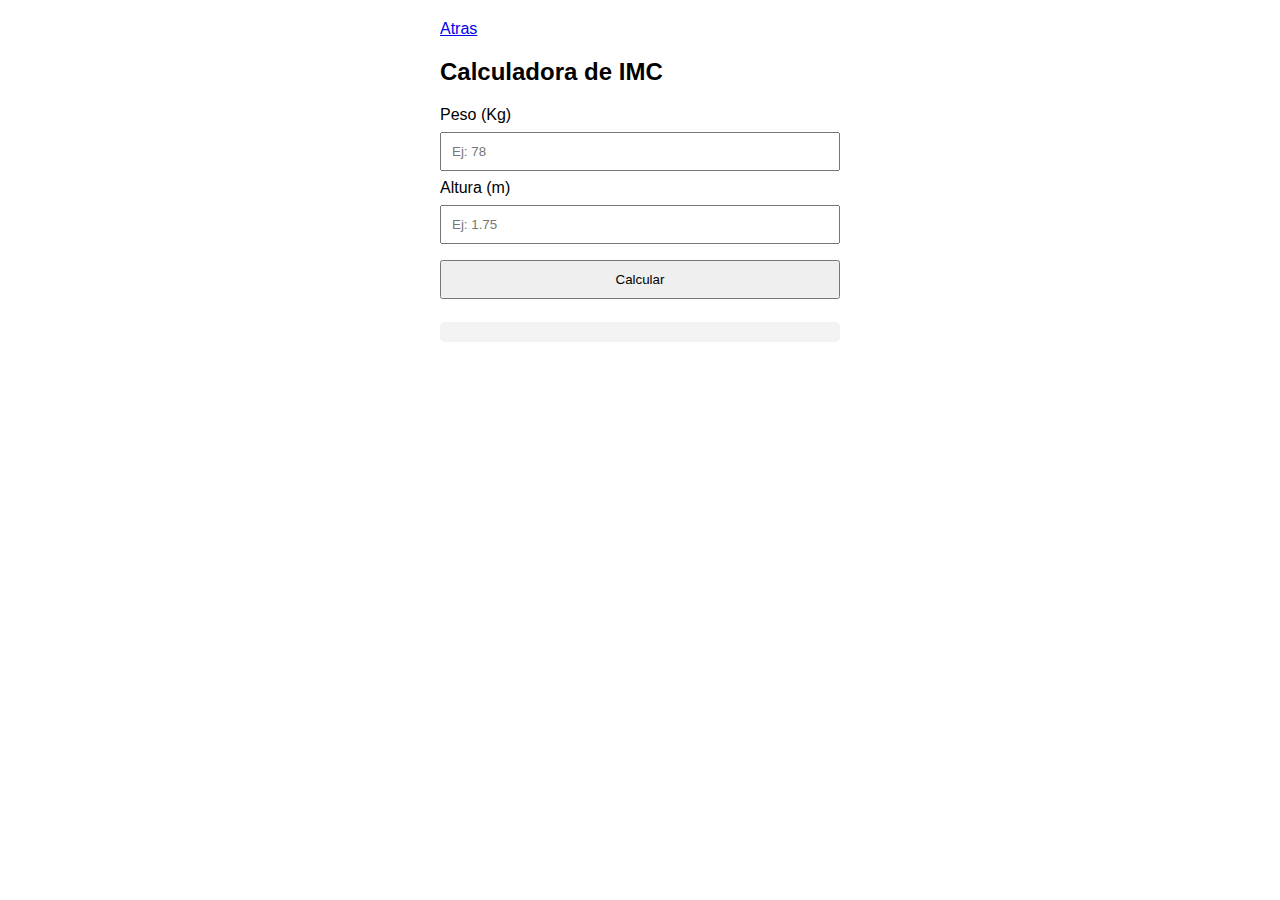
<file: html/practica04.html>
<!DOCTYPE html>
<html lang="en">
<head>
    <meta charset="UTF-8">
    <meta name="viewport" content="width=device-width, initial-scale=1.0">
    <title>Calculadora de IMC</title>
    <style>
        body{
            font-family: Arial, Helvetica, sans-serif;
            padding: 20px;
            max-width: 400px;
            margin: auto;
        }
        input, button{
            margin: 8px 0px;
            padding: 10px;
            width: 100%;
            box-sizing: border-box;
        }
        #resultado{
            margin-top: 15px;
            padding: 10px;
            background-color: #f2f2f2f2;
            border-radius: 5px;
        }
    </style>
</head>
<body>
    <a href="./javascript.html">Atras</a>
    <h2>Calculadora de IMC</h2>

    <label for="peso">Peso (Kg)</label>
    <input type="number" id="peso" placeholder="Ej: 78" step="0.1">

    <label for="altura">Altura (m)</label>
    <input type="number" id="altura" placeholder="Ej: 1.75" step="0.01">

    <button id="btnCalcular">Calcular</button>

    <div id="resultado"></div>

</body>
<script src="../javascript/practica04.js"></script>
</html>
</file>
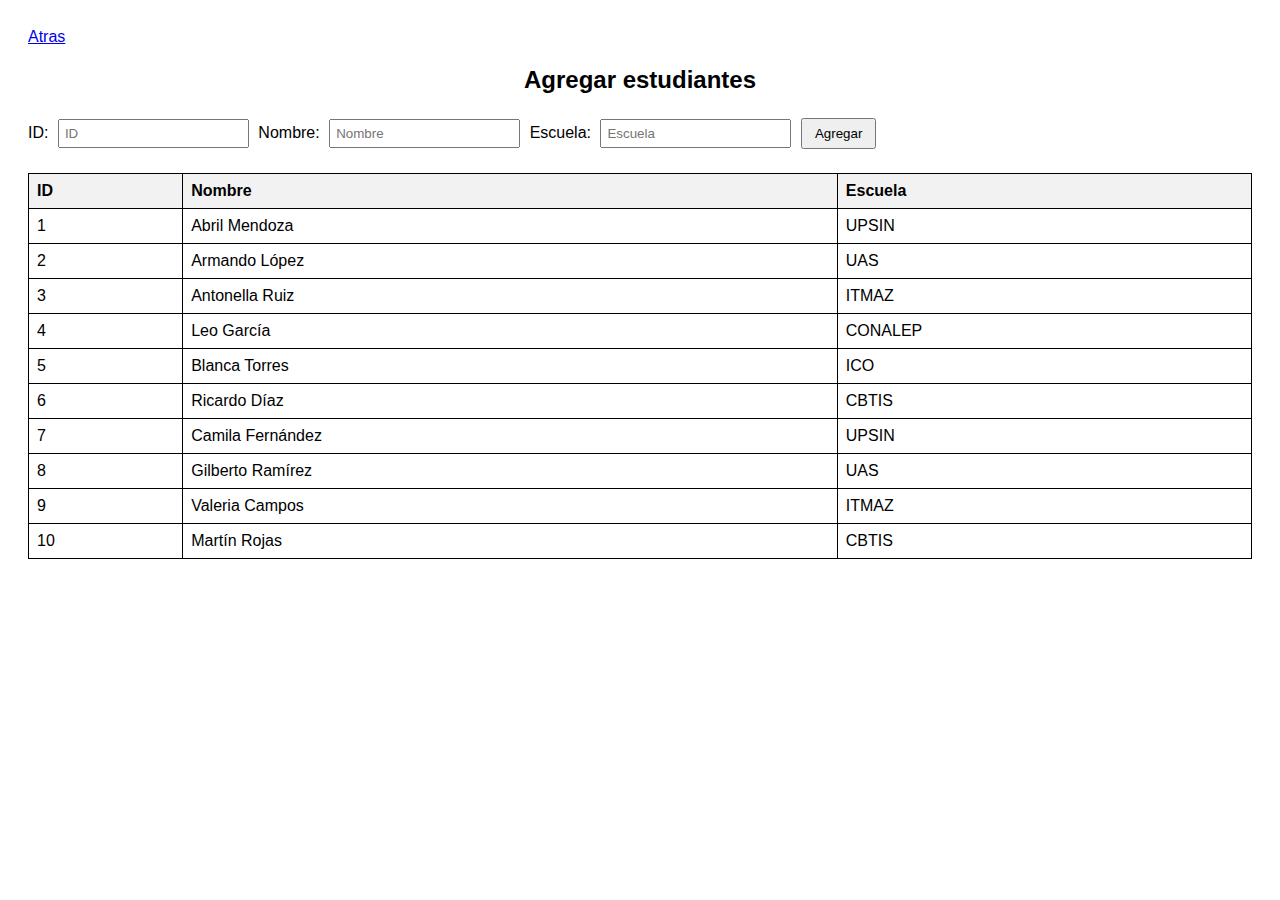
<file: html/practica05.html>
<!DOCTYPE html>
<html lang="en">
<head>
    <meta charset="UTF-8">
    <meta name="viewport" content="width=device-width, initial-scale=1.0">
    <title>Ejemplo de tabla</title>
    <style>
        body{font-family: Arial, Helvetica, sans-serif; padding: 20px;}
        input{margin: 5px; padding: 5px;}
        table{width: 100%; border-collapse: collapse; margin-top: 20px;}
        th, td{border: 1px solid;padding: 8px; text-align: left;}
        th{background-color: #f2f2f2;}
        .btn{padding: 6px 12px; cursor: pointer;}
    </style>
</head>
<body>
    <a href="./javascript.html">Atras</a>

    <center>
        <h2>Agregar estudiantes</h2>
    </center>

    <label for="idInput">ID:</label>
    <input type="text" id="idInput" placeholder="ID">

    <label for="nombreInput">Nombre:</label>
    <input type="text" id="nombreInput" placeholder="Nombre">

    <label for="escuelaInput">Escuela:</label>
    <input type="text" id="escuelaInput" placeholder="Escuela">

    <button id="btnAgregar" class="btn">Agregar</button>

    <table>
        <thead>
            <tr>
                <th>ID</th>
                <th>Nombre</th>
                <th>Escuela</th>
            </tr>
        </thead>
        <tbody id="tableBody">
            <!-- Filas agregadas dinamicamente -->
        </tbody>
    </table>

</body>
<script src="../javascript/practica05.js"></script>
</html>
</file>
<file: css/style.css>
/* Selector universal */

*{
    margin: 0;
    padding: 0;
}

/* selector de tipos */

body{
    background-color: darkolivegreen;
    color: white;
}

ul{
    text-align: center;
    padding: 10px;
    font-family: 'Times New Roman', Times, serif;
    font-size: 20px;
    text-transform: capitalize;
}

li{
    display: inline;
    margin: 3em;
    padding: 10px, 20px;
}

li a{
    color: aqua;
    text-decoration: none;
    transition-duration: 10s;
}

li a:hover{
    color: paleturquoise;
    font-size: 9999999999px;
    transition-duration: 400s;
}

hr{
    border: none;
    height: 4px;
    background-color: black;
    box-shadow: 0px 2px 5px rgba(0, 0, 0, alpha);
    margin: 20px 0;
}

footer{
    background-color: #7c4f35;
    text-align: center;
}

/* selector ID */

#contenedor {
    width: auto;
    height: auto;
    min-height: 530px;
    background-color: #7c4f35;
    margin: 40px;
    padding: 20px;
    border-radius: 20px;
    box-shadow: 0px 2px 6px 0px #2e2c2b;
}

#encabezado{
    width: auto;
    height: auto;
    background-color: rgb(53, 112, 79);
    margin: 40px;
    text-align: center;
    font-family: Verdana, Geneva, Tahoma, sans-serif;
    font-size: 17px;
    padding-top: 15px;
    padding-bottom: 25px;
    border-radius: 5px;
    box-shadow: 0px 2px 6px 0px #2e2c2b;
}

/* selector de clases */

.imagen{
    border-radius: 20px;
    width: 500px;
    height: 500px;
}

.menu{
    height: auto;
    width: 90%;
    background-color: #82ad88;
    margin: 1em;
    border-radius:  4px;
}


.img{
    display: block;
    margin: 0px auto;
    width: 500px;
    height: 500px;
    height: auto;
}

.modelo{
    padding: 10px;
    text-align: center;
    font-family: 'Segoe UI', Tahoma, Geneva, Verdana, sans-serif;
    border: transparent;
    font-weight: bold;
    background-color: antiquewhite;
    color: black;
}

.descripcion{
    font-family: 'Spectral', Tahoma, Geneva, Verdana, sans-serif;
    font-weight:400;
    text-align: justify;
    padding: 20px;
    font-style: normal;
    background-color:antiquewhite;
    color: black;
}

.boton{
    border: none;
    outline: 0;
    width: 100%;
    display: inline-block;
    color: black;
    padding: 8px;
    background-color: paleturquoise;
    text-align: center;
    font-size: 15px;
    font-family: Arial, Helvetica, sans-serif;
}

.boton:hover{
    background-color: aquamarine;
    color: white;
    transform: scale(1,1);
}

.tarjeta{
    box-shadow: 0 4px 8px 0 rgb(44, 41, 37);
    overflow: hidden;
    width: 700px;
    height: 100%;
    margin: auto;
    text-align: center;
    border: 2px solid;
    border-radius: 10px;
    border: transparent;
    margin-bottom: 35px;
    background-color: white;
}
</file>
<file: css/cafe.css>
*{
    font-family: 'Inter', sans-serif;
    color: white;
}

body{
    background-color: antiquewhite;
    width: 900px;
    height: 1000px;
    margin: 0px auto;
    border: 2px solid sandybrown;
}

h1{
    font-size: 40px;
}

#encabezado{
    background-color: rgb(51, 27, 18);
    color: white;
    width: 100%;
    text-align: center;
    padding-top: 8px;
    padding-bottom: 8px;
    border-bottom: 2px solid sandybrown;
}

#menu{
    background-color: rgb(110, 69, 29);
    padding: 3px;
    text-align: center;
    border-bottom: 2px solid sandybrown;
}

#menu li{
    display: inline;
    margin-right: 50px;
    margin-left: 50px;
}

#menu li a{
    text-decoration: none;
    font-size: 20px;
}

#menu li a:hover{
    transition: 0.2s;
    color: gray;
    text-decoration: none;
    font-size: 22px;
}

#contenedor{
    display: flex;
    min-height: 710px;
    background-color: rgb(51, 27, 18);
}

.principal{
    background-color: rgb(51, 27, 18);
    width: 63%;
    border-right: 2px solid sandybrown;
}

.texto{
    padding: 20px 40px 10px 40px;
    text-align: justify;
}

.imagenes{
    text-align: center;
    padding-bottom: 20px;
}

.img{
    margin-top: 40px;
    margin-left: 10px;
    margin-right: 10px;
    max-width: 150px;
    height: auto;
}

aside{
    width: 35%;
    background-color: rgb(51, 27, 18);
    border-left: 2px solid sandybrown;
    margin-left: 2%;
    padding-top: 30px;
    padding-left: 10px;
}

aside h2{
    margin-left: 15px;
}

.imgC{
    height: auto;
    max-width: 250px;
    margin-left: 10px;
}

footer{
    background-color: rgb(110, 69, 29);
    border-top: 2px solid sandybrown;
    color: black;
    text-align: center;
    padding-top: 20px;
    padding-bottom: 20px;
}
</file>
<file: css/flex.css>
* {
    box-sizing: border-box;
}

.contenedor {
    display: flex;
    flex-direction: row;
    flex-wrap: wrap;
    background-color: antiquewhite;
    padding: 10px;
    border: 2px solid black;
    width: 90%;
}

.contenedorEnd{
    display: flex;
    flex-direction: row;
    justify-content: end;
    background-color: rgb(41,90,88);
    padding: 10px;
    border: 2px solid black;
    width: 90%;

}

.contenedorSpaceA{
    display: flex;
    flex-direction: row;
    justify-content: space-around;
    background-color: rgb(41,90,88);
    padding: 10px;
    border: 2px solid black;
    width: 90%;
}

.contenedorSpaceBet{
    display: flex;
    flex-direction: row;
    justify-content: space-between;
    background-color: rgb(41,90,88);
    padding: 10px;
    border: 2px solid black;
    width: 90%;
}

.contenedorSpaceEve{
    display: flex;
    flex-direction: row;
    justify-content: space-evenly;
    background-color: rgb(41,90,88);
    padding: 10px;
    border: 2px solid black;
    width: 90%;
}

.contenedorItemStretch{
    display: flex;
    align-items: stretch;
    background-color: rgb(41,90,88);
    padding: 10px;
    border: 2px solid black;
    width: 90%;
}

.contenedorItemEnd{
    display: flex;
    flex-direction: row;
    justify-content: space-around;
    align-items: flex-end;
    background-color: rgb(41,90,88);
    padding: 10px;
    border: 2px solid black;
    width: 90%;
}

.contenedorItemCenter{
    display: flex;
    flex-direction: row;
    justify-content: space-around;
    align-items: stretch;
    background-color: rgb(41,90,88);
    padding: 10px;
    border: 2px solid black;
    width: 90%;
}



.item {
    background-color: rgb(191,204,200);
    width: 100px;
    margin: 10px;
    border: 2px solid;
    text-align: center;
    font-size: 75px;
    line-height: 75px;
}

.item:hover{

    background-color: rgb(112, 105, 105);

}
</file>
<file: css/formulario.css>
*{
    margin: 10px;
}

body{
    background-color: antiquewhite;
    background-size: cover;
    background-position: center;
    border-radius: 25px;
    display: flex;
    flex-direction: column;
    align-items: center;
    text-align: center;
    padding: 20px;
}

.card{
    display: block;
    flex-direction: column;
    justify-content: start;
    align-items: center;
    background-color: yellow;
    padding: 20px;
    margin-bottom: 20px;
    text-align: start;
    width: auto;
    height: auto;
    color: black;
    margin: 0px auto;
    box-shadow: 0 4px 8px rgba(0, 0, 0, 1);
}

button{
    width: 90%;
    padding: 10px;
    background-color: #007BEF;
    color: white;
    border-radius: 4px;
    cursor: pointer;
    margin: 10px auto;
    display: block;
}

button:hover{
    background-color: #007bff;
}

.encabezado{
    text-align: center;
    font-size: 15px;
    font-family: 'Franklin Gothic Medium', 'Arial Narrow', Arial, sans-serif;
    background-color: #007bff;
    color: white;
    width: 70%;
}

label{
    color: black;
}
</file>
<file: css/sizes.css>
/* estilo para dispositivos peques */

body{
    background-color: lightblue;
    font-size: 14px;
}

/* pantallas medianas, tablets de 600px a 1023 */
@media(min-width:600px) and (max-width:1023px){

    body{
        background-color: lightgreen;
        font-size: 16px;
    }

}

/* pantallas grandes de 1024 en adelante*/
@media (min-width:1024px){

    body{
        background-color: lightsalmon;
        font-size: 18px;
    }

}
</file>
<file: css/menu.css>
* {
    margin: 0;
    padding: 0;
    box-sizing: border-box;
    text-decoration: none;
    list-style: none;
}

body {
    color: black;
    font-family: 'Gill Sans', 'Gill Sans MT', Calibri, 'Trebuchet MS', sans-serif;
    /* Solución al solapamiento: Más padding-top para compensar el header fijo */
    padding-top: 80px; 
}

/* Se elimina el background-color de .container, se pasa al .fondo */
.container {
    max-width: 1200px; /* Un valor más lógico para un contenedor */
    margin: 0 auto;
}

/* Fija el header principal */
.fondo {
    position: fixed;
    top: 0;
    left: 0;
    width: 100%;
    background-color: black;
    z-index: 1000;
}

/* El contenedor del menú debe ser relative para el menú móvil */
.menu {
    position: relative; 
    display: flex;
    flex-direction: row;
    align-items: center;
    justify-content: space-between;
    z-index: 1000;
    padding: 15px 20px; /* Espacio para el header */
}

/* La etiqueta nav ya no necesita position: fixed */
nav {
    z-index: 1000;
}

/* La clase menu-item ya no es necesaria con el HTML corregido */
/* .menu-item {
    display: flex;
    align-items: center;
} */

.logo {
    font-size: 30px;
    color: rgb(255, 255, 255);
    font-weight: 800;
    text-transform: uppercase;
}

/* Estilos de la lista de navegación */
.menu .navbar ul li {
    position: relative;
    float: left;
}

.menu .navbar ul li a {
    font-size: 18px;
    padding: 15px 20px; /* Ajuste de padding */
    color: white;
    display: block;
}

.menu .navbar ul li a:hover {
    color: darkcyan;
}

#menu {
    display: none;
}

.menu-icon {
    width: 25px;
}

.menu label {
    cursor: pointer;
    display: none;
}

p {
    text-align: center;
    color: black;
}

@media(max-width: 660px) {
    /* El padding del menú ya se ajusta con el .menu arriba, pero lo reforzamos */
    .menu {
        padding: 15px 20px; 
    }

    .menu label {
        display: initial; /* Muestra el icono de la hamburguesa */
    }

    .menu .navbar {
        position: absolute;
        top: 100%; /* Se posiciona justo debajo del header */
        left: 0;
        right: 0;
        background-color: rgb(5, 5, 4);
        display: none; /* Oculto por defecto */
        width: 100%; 
    }

    .menu .navbar ul li {
        width: 100%;
    }

    /* Muestra el navbar cuando el checkbox está marcado */
    #menu:checked ~ .navbar {
        display: initial;
    }
}
</file>
